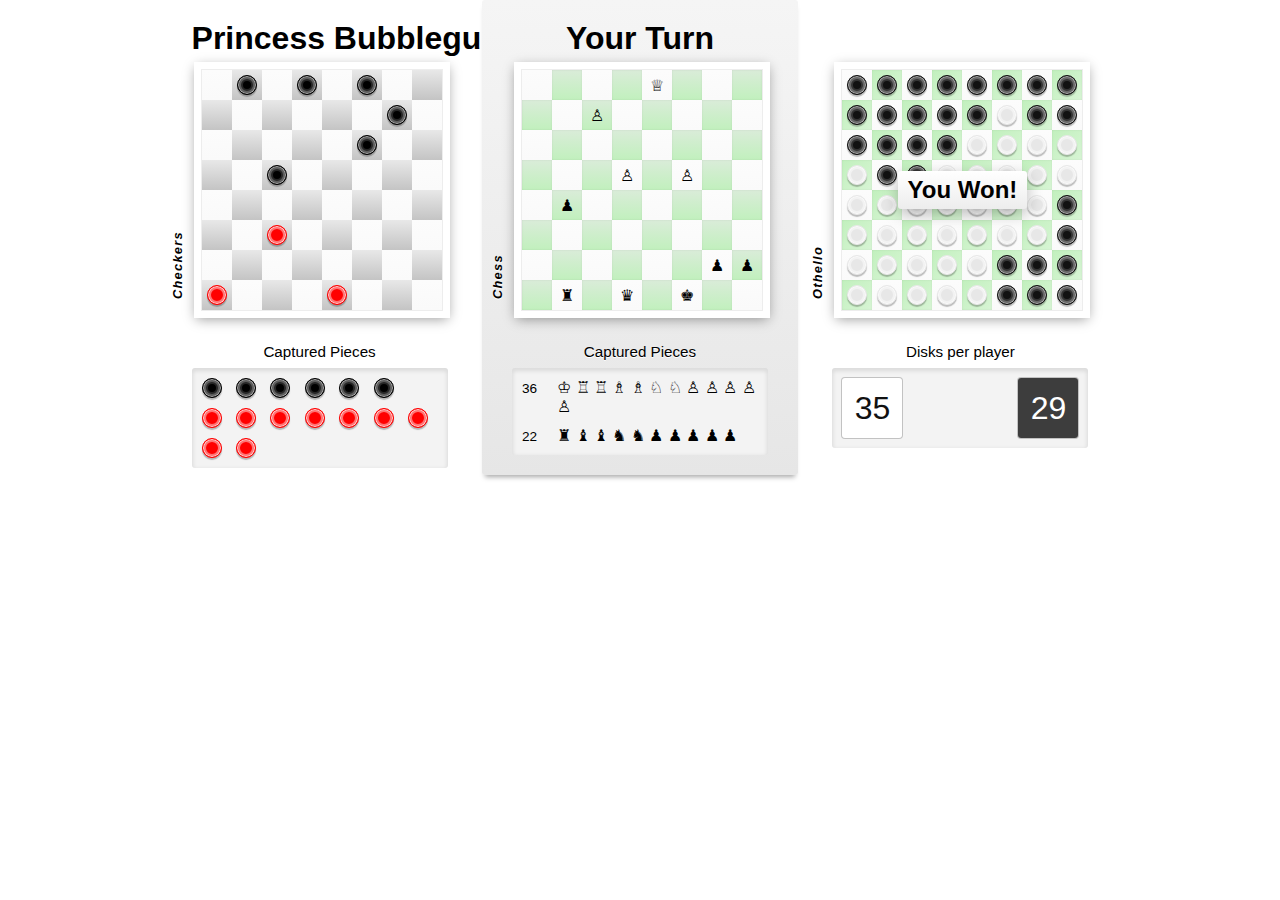
<file: index.html>
<!DOCTYPE html>
<html>
<head lang="en">
    <meta charset="UTF-8">
    <title></title>
    <meta name="viewport" content="width=device-width, initial-scale=1.0, maximum-scale=1.0, user-scalable=no">
    <link rel="stylesheet" href="style.css"/>
</head>
<body>
    <div class="games">
        <section class="game game-checkers">
            <h1 class="game-header">Princess Bubblegum</h1>
            <div class="captured">
                <h2 class="captured-header">Captured Pieces</h2>
                <div class="captured-set">
                    <div class="captured-box">
                        <span class="piece black"></span>
                        <span class="piece black"></span>
                        <span class="piece black"></span>
                        <span class="piece black"></span>
                        <span class="piece black"></span>
                        <span class="piece black"></span>
                    </div>
                    <div class="captured-box">
                        <span class="piece red"></span>
                        <span class="piece red"></span>
                        <span class="piece red"></span>
                        <span class="piece red"></span>
                        <span class="piece red"></span>
                        <span class="piece red"></span>
                        <span class="piece red"></span>
                        <span class="piece red"></span>
                        <span class="piece red"></span>
                    </div>
                </div>
            </div>
            <div class="board-wrapper">
                <h2 class="board-header">Checkers</h2>
                <div class="board">
                    <div class="board-row">
                        <div class="board-cell"></div>
                        <div class="board-cell"><span class="piece black"></span></div>
                        <div class="board-cell"></div>
                        <div class="board-cell"><span class="piece black"></span></div>
                        <div class="board-cell"></div>
                        <div class="board-cell"><span class="piece black"></span></div>
                        <div class="board-cell"></div>
                        <div class="board-cell"></div>
                    </div>
                    <div class="board-row">
                        <div class="board-cell"></div>
                        <div class="board-cell"></div>
                        <div class="board-cell"></div>
                        <div class="board-cell"></div>
                        <div class="board-cell"></div>
                        <div class="board-cell"></div>
                        <div class="board-cell"><span class="piece black"></span></div>
                        <div class="board-cell"></div>
                    </div>
                    <div class="board-row">
                        <div class="board-cell"></div>
                        <div class="board-cell"></div>
                        <div class="board-cell"></div>
                        <div class="board-cell"></div>
                        <div class="board-cell"></div>
                        <div class="board-cell"><span class="piece black"></span></div>
                        <div class="board-cell"></div>
                        <div class="board-cell"></div>
                    </div>
                    <div class="board-row">
                        <div class="board-cell"></div>
                        <div class="board-cell"></div>
                        <div class="board-cell"><span class="piece black"></span></div>
                        <div class="board-cell"></div>
                        <div class="board-cell"></div>
                        <div class="board-cell"></div>
                        <div class="board-cell"></div>
                        <div class="board-cell"></div>
                    </div>
                    <div class="board-row">
                        <div class="board-cell"></div>
                        <div class="board-cell"></div>
                        <div class="board-cell"></div>
                        <div class="board-cell"></div>
                        <div class="board-cell"></div>
                        <div class="board-cell"></div>
                        <div class="board-cell"></div>
                        <div class="board-cell"></div>
                    </div>
                    <div class="board-row">
                        <div class="board-cell"></div>
                        <div class="board-cell"></div>
                        <div class="board-cell"><span class="piece red"></span></div>
                        <div class="board-cell"></div>
                        <div class="board-cell"></div>
                        <div class="board-cell"></div>
                        <div class="board-cell"></div>
                        <div class="board-cell"></div>
                    </div>
                    <div class="board-row">
                        <div class="board-cell"></div>
                        <div class="board-cell"></div>
                        <div class="board-cell"></div>
                        <div class="board-cell"></div>
                        <div class="board-cell"></div>
                        <div class="board-cell"></div>
                        <div class="board-cell"></div>
                        <div class="board-cell"></div>
                    </div>
                    <div class="board-row">
                        <div class="board-cell"><span class="piece red"></span></div>
                        <div class="board-cell"></div>
                        <div class="board-cell"></div>
                        <div class="board-cell"></div>
                        <div class="board-cell"><span class="piece red"></span></div>
                        <div class="board-cell"></div>
                        <div class="board-cell"></div>
                        <div class="board-cell"></div>
                    </div>
                </div>
            </div>
        </section>
        <!-- "game-active" and "game-over" are status classes -->
        <section class="game game-chess game-active">
            <h1 class="game-header">Your Turn</h1>
            <div class="captured">
                <h2 class="captured-header">Captured Pieces</h2>
                <div class="captured-set captured-table">
                    <div class="captured-row">
                        <div class="captured-cell captured-score">36</div>
                        <div class="captured-cell capured-pieces">
                            <span class="piece">&#9812;</span>
                            <span class="piece">&#9814;</span>
                            <span class="piece">&#9814;</span>
                            <span class="piece">&#9815;</span>
                            <span class="piece">&#9815;</span>
                            <span class="piece">&#9816;</span>
                            <span class="piece">&#9816;</span>
                            <span class="piece">&#9817;</span>
                            <span class="piece">&#9817;</span>
                            <span class="piece">&#9817;</span>
                            <span class="piece">&#9817;</span>
                            <span class="piece">&#9817;</span>
                        </div>
                    </div>
                    <div class="captured-row">
                        <div class="captured-cell captured-score">22</div>
                        <div class="captured-cell capured-pieces">
                            <span class="piece">&#9820;</span>
                            <span class="piece">&#9821;</span>
                            <span class="piece">&#9821;</span>
                            <span class="piece">&#9822;</span>
                            <span class="piece">&#9822;</span>
                            <span class="piece">&#9823;</span>
                            <span class="piece">&#9823;</span>
                            <span class="piece">&#9823;</span>
                            <span class="piece">&#9823;</span>
                            <span class="piece">&#9823;</span>
                        </div>
                    </div>
                </div>
            </div>
            <div class="board-wrapper">
                <h2 class="board-header">Chess</h2>
                <div class="board">
                    <div class="board-row">
                        <div class="board-cell"></div>
                        <div class="board-cell"></div>
                        <div class="board-cell"></div>
                        <div class="board-cell"></div>
                        <div class="board-cell"><span class="piece">&#9813;</span></div>
                        <div class="board-cell"></div>
                        <div class="board-cell"></div>
                        <div class="board-cell"></div>
                    </div>
                    <div class="board-row">
                        <div class="board-cell"></div>
                        <div class="board-cell"></div>
                        <div class="board-cell"><span class="piece">&#9817;</span></div>
                        <div class="board-cell"></div>
                        <div class="board-cell"></div>
                        <div class="board-cell"></div>
                        <div class="board-cell"></div>
                        <div class="board-cell"></div>
                    </div>
                    <div class="board-row">
                        <div class="board-cell"></div>
                        <div class="board-cell"></div>
                        <div class="board-cell"></div>
                        <div class="board-cell"></div>
                        <div class="board-cell"></div>
                        <div class="board-cell"></div>
                        <div class="board-cell"></div>
                        <div class="board-cell"></div>
                    </div>
                    <div class="board-row">
                        <div class="board-cell"></div>
                        <div class="board-cell"></div>
                        <div class="board-cell"></div>
                        <div class="board-cell"><span class="piece">&#9817;</span></div>
                        <div class="board-cell"></div>
                        <div class="board-cell"><span class="piece">&#9817;</span></div>
                        <div class="board-cell"></div>
                        <div class="board-cell"></div>
                    </div>
                    <div class="board-row">
                        <div class="board-cell"></div>
                        <div class="board-cell"><span class="piece">&#9823;</span></div>
                        <div class="board-cell"></div>
                        <div class="board-cell"></div>
                        <div class="board-cell"></div>
                        <div class="board-cell"></div>
                        <div class="board-cell"></div>
                        <div class="board-cell"></div>
                    </div>
                    <div class="board-row">
                        <div class="board-cell"></div>
                        <div class="board-cell"></div>
                        <div class="board-cell"></div>
                        <div class="board-cell"></div>
                        <div class="board-cell"></div>
                        <div class="board-cell"></div>
                        <div class="board-cell"></div>
                        <div class="board-cell"></div>
                    </div>
                    <div class="board-row">
                        <div class="board-cell"></div>
                        <div class="board-cell"></div>
                        <div class="board-cell"></div>
                        <div class="board-cell"></div>
                        <div class="board-cell"></div>
                        <div class="board-cell"></div>
                        <div class="board-cell"><span class="piece">&#9823;</span></div>
                        <div class="board-cell"><span class="piece">&#9823;</span></div>
                    </div>
                    <div class="board-row">
                        <div class="board-cell"></div>
                        <div class="board-cell"><span class="piece">&#9820;</span></div>
                        <div class="board-cell"></div>
                        <div class="board-cell"><span class="piece">&#9819;</span></div>
                        <div class="board-cell"></div>
                        <div class="board-cell"><span class="piece">&#9818;</span></div>
                        <div class="board-cell"></div>
                        <div class="board-cell"></div>
                    </div>
                </div>
            </div>

        </section>
        <section class="game game-othello game-over">
            <h1 class="game-header">Princess Bubblegum</h1>
            <div class="captured">
                <h2 class="captured-header">Disks per player</h2>
                <div class="captured-set cf">
                    <div class="captured-box white fl">35</div>
                    <div class="captured-box black fr">29</div>
                </div>
            </div>
            <div class="board-wrapper">
                <h2 class="board-header">Othello</h2>
                <div class="game-status">
                    <span class="game-status-label">You Won!</span>
                </div>
                <div class="board">
                    <div class="board-row">
                        <div class="board-cell"><span class="piece black"></span></div>
                        <div class="board-cell"><span class="piece black"></span></div>
                        <div class="board-cell"><span class="piece black"></span></div>
                        <div class="board-cell"><span class="piece black"></span></div>
                        <div class="board-cell"><span class="piece black"></span></div>
                        <div class="board-cell"><span class="piece black"></span></div>
                        <div class="board-cell"><span class="piece black"></span></div>
                        <div class="board-cell"><span class="piece black"></span></div>
                    </div>
                    <div class="board-row">
                        <div class="board-cell"><span class="piece black"></span></div>
                        <div class="board-cell"><span class="piece black"></span></div>
                        <div class="board-cell"><span class="piece black"></span></div>
                        <div class="board-cell"><span class="piece black"></span></div>
                        <div class="board-cell"><span class="piece black"></span></div>
                        <div class="board-cell"><span class="piece white"></span></div>
                        <div class="board-cell"><span class="piece black"></span></div>
                        <div class="board-cell"><span class="piece black"></span></div>
                    </div>
                    <div class="board-row">
                        <div class="board-cell"><span class="piece black"></span></div>
                        <div class="board-cell"><span class="piece black"></span></div>
                        <div class="board-cell"><span class="piece black"></span></div>
                        <div class="board-cell"><span class="piece black"></span></div>
                        <div class="board-cell"><span class="piece white"></span></div>
                        <div class="board-cell"><span class="piece white"></span></div>
                        <div class="board-cell"><span class="piece white"></span></div>
                        <div class="board-cell"><span class="piece white"></span></div>
                    </div>
                    <div class="board-row">
                        <div class="board-cell"><span class="piece white"></span></div>
                        <div class="board-cell"><span class="piece black"></span></div>
                        <div class="board-cell"><span class="piece black"></span></div>
                        <div class="board-cell"><span class="piece white"></span></div>
                        <div class="board-cell"><span class="piece white"></span></div>
                        <div class="board-cell"><span class="piece white"></span></div>
                        <div class="board-cell"><span class="piece white"></span></div>
                        <div class="board-cell"><span class="piece white"></span></div>
                    </div>
                    <div class="board-row">
                        <div class="board-cell"><span class="piece white"></span></div>
                        <div class="board-cell"><span class="piece white"></span></div>
                        <div class="board-cell"><span class="piece white"></span></div>
                        <div class="board-cell"><span class="piece white"></span></div>
                        <div class="board-cell"><span class="piece white"></span></div>
                        <div class="board-cell"><span class="piece white"></span></div>
                        <div class="board-cell"><span class="piece white"></span></div>
                        <div class="board-cell"><span class="piece black"></span></div>
                    </div>
                    <div class="board-row">
                        <div class="board-cell"><span class="piece white"></span></div>
                        <div class="board-cell"><span class="piece white"></span></div>
                        <div class="board-cell"><span class="piece white"></span></div>
                        <div class="board-cell"><span class="piece white"></span></div>
                        <div class="board-cell"><span class="piece white"></span></div>
                        <div class="board-cell"><span class="piece white"></span></div>
                        <div class="board-cell"><span class="piece white"></span></div>
                        <div class="board-cell"><span class="piece black"></span></div>
                    </div>
                    <div class="board-row">
                        <div class="board-cell"><span class="piece white"></span></div>
                        <div class="board-cell"><span class="piece white"></span></div>
                        <div class="board-cell"><span class="piece white"></span></div>
                        <div class="board-cell"><span class="piece white"></span></div>
                        <div class="board-cell"><span class="piece white"></span></div>
                        <div class="board-cell"><span class="piece black"></span></div>
                        <div class="board-cell"><span class="piece black"></span></div>
                        <div class="board-cell"><span class="piece black"></span></div>
                    </div>
                    <div class="board-row">
                        <div class="board-cell"><span class="piece white"></span></div>
                        <div class="board-cell"><span class="piece white"></span></div>
                        <div class="board-cell"><span class="piece white"></span></div>
                        <div class="board-cell"><span class="piece white"></span></div>
                        <div class="board-cell"><span class="piece white"></span></div>
                        <div class="board-cell"><span class="piece black"></span></div>
                        <div class="board-cell"><span class="piece black"></span></div>
                        <div class="board-cell"><span class="piece black"></span></div>
                    </div>
                </div>
            </div>

        </section>
    </div>
</body>
</html>
</file>
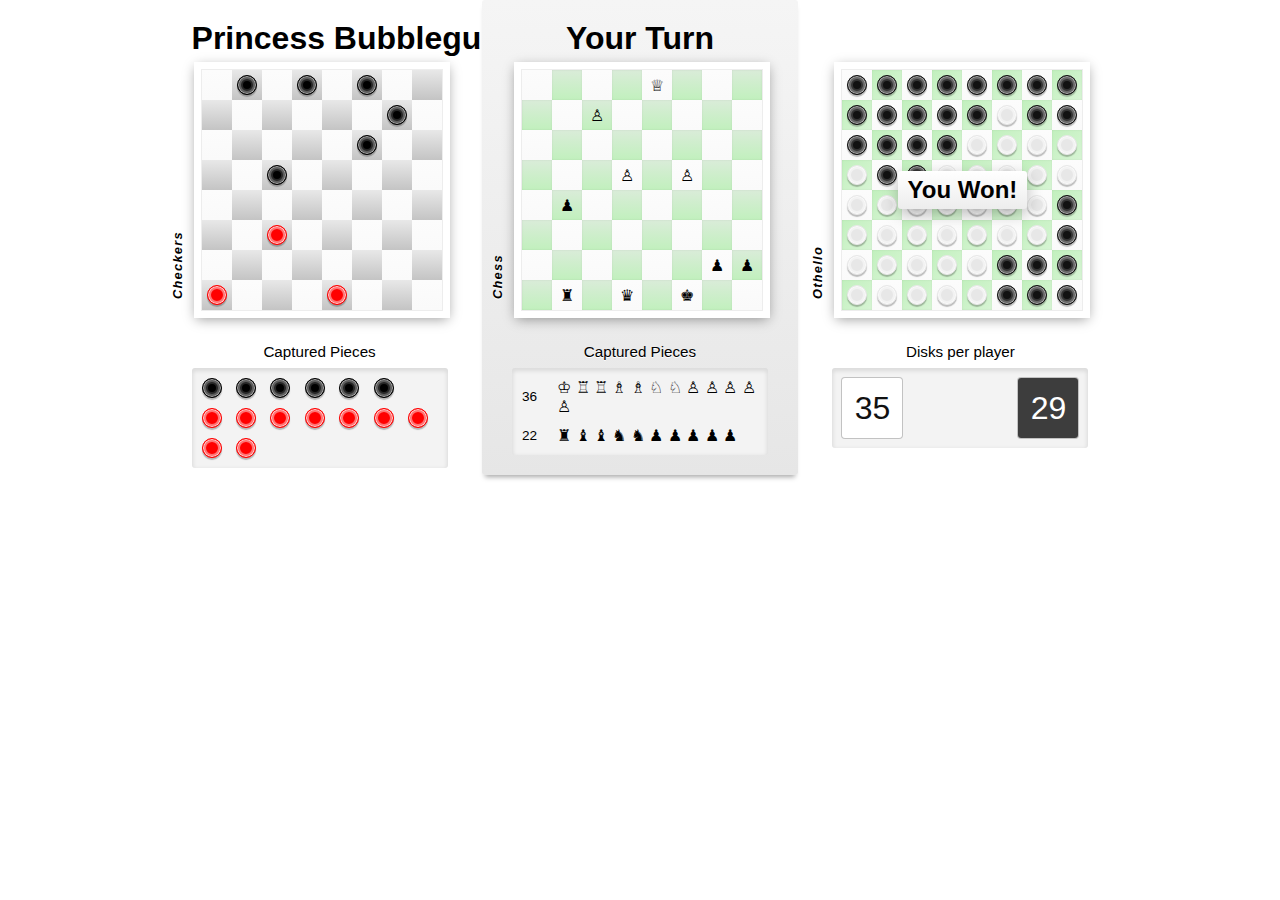
<file: chess-boards/index.html>
<!DOCTYPE html>
<html>
<head lang="en">
    <meta charset="UTF-8">
    <title>Chess Boards</title>
    <meta name="viewport" content="width=device-width, initial-scale=1.0, maximum-scale=1.0, user-scalable=no">
    <link rel="stylesheet" href="style.css"/>
</head>
<body>
    <div class="games">
        <!-- checkers -->
        <section class="game game-checkers">
            <h1 class="game-header">Princess Bubblegum</h1>
            <!-- captured box -->
            <div class="captured">
                <h2 class="captured-header">Captured Pieces</h2>
                <div class="captured-set">
                    <div class="captured-box">
                        <span class="piece black"></span>
                        <span class="piece black"></span>
                        <span class="piece black"></span>
                        <span class="piece black"></span>
                        <span class="piece black"></span>
                        <span class="piece black"></span>
                    </div>
                    <div class="captured-box">
                        <span class="piece red"></span>
                        <span class="piece red"></span>
                        <span class="piece red"></span>
                        <span class="piece red"></span>
                        <span class="piece red"></span>
                        <span class="piece red"></span>
                        <span class="piece red"></span>
                        <span class="piece red"></span>
                        <span class="piece red"></span>
                    </div>
                </div>
            </div>
            <!-- board -->
            <div class="board-wrapper">
                <h2 class="board-header">Checkers</h2>
                <div class="board">
                    <div class="board-row">
                        <div class="board-cell"></div>
                        <div class="board-cell"><span class="piece black"></span></div>
                        <div class="board-cell"></div>
                        <div class="board-cell"><span class="piece black"></span></div>
                        <div class="board-cell"></div>
                        <div class="board-cell"><span class="piece black"></span></div>
                        <div class="board-cell"></div>
                        <div class="board-cell"></div>
                    </div>
                    <div class="board-row">
                        <div class="board-cell"></div>
                        <div class="board-cell"></div>
                        <div class="board-cell"></div>
                        <div class="board-cell"></div>
                        <div class="board-cell"></div>
                        <div class="board-cell"></div>
                        <div class="board-cell"><span class="piece black"></span></div>
                        <div class="board-cell"></div>
                    </div>
                    <div class="board-row">
                        <div class="board-cell"></div>
                        <div class="board-cell"></div>
                        <div class="board-cell"></div>
                        <div class="board-cell"></div>
                        <div class="board-cell"></div>
                        <div class="board-cell"><span class="piece black"></span></div>
                        <div class="board-cell"></div>
                        <div class="board-cell"></div>
                    </div>
                    <div class="board-row">
                        <div class="board-cell"></div>
                        <div class="board-cell"></div>
                        <div class="board-cell"><span class="piece black"></span></div>
                        <div class="board-cell"></div>
                        <div class="board-cell"></div>
                        <div class="board-cell"></div>
                        <div class="board-cell"></div>
                        <div class="board-cell"></div>
                    </div>
                    <div class="board-row">
                        <div class="board-cell"></div>
                        <div class="board-cell"></div>
                        <div class="board-cell"></div>
                        <div class="board-cell"></div>
                        <div class="board-cell"></div>
                        <div class="board-cell"></div>
                        <div class="board-cell"></div>
                        <div class="board-cell"></div>
                    </div>
                    <div class="board-row">
                        <div class="board-cell"></div>
                        <div class="board-cell"></div>
                        <div class="board-cell"><span class="piece red"></span></div>
                        <div class="board-cell"></div>
                        <div class="board-cell"></div>
                        <div class="board-cell"></div>
                        <div class="board-cell"></div>
                        <div class="board-cell"></div>
                    </div>
                    <div class="board-row">
                        <div class="board-cell"></div>
                        <div class="board-cell"></div>
                        <div class="board-cell"></div>
                        <div class="board-cell"></div>
                        <div class="board-cell"></div>
                        <div class="board-cell"></div>
                        <div class="board-cell"></div>
                        <div class="board-cell"></div>
                    </div>
                    <div class="board-row">
                        <div class="board-cell"><span class="piece red"></span></div>
                        <div class="board-cell"></div>
                        <div class="board-cell"></div>
                        <div class="board-cell"></div>
                        <div class="board-cell"><span class="piece red"></span></div>
                        <div class="board-cell"></div>
                        <div class="board-cell"></div>
                        <div class="board-cell"></div>
                    </div>
                </div>
            </div>
        </section>
        <!-- chess -->
        <section class="game game-chess game-active">
            <h1 class="game-header">Your Turn</h1>
            <div class="captured">
                <h2 class="captured-header">Captured Pieces</h2>
                <div class="captured-set captured-table">
                    <div class="captured-row">
                        <div class="captured-cell captured-score">36</div>
                        <div class="captured-cell capured-pieces">
                            <span class="piece">&#9812;</span>
                            <span class="piece">&#9814;</span>
                            <span class="piece">&#9814;</span>
                            <span class="piece">&#9815;</span>
                            <span class="piece">&#9815;</span>
                            <span class="piece">&#9816;</span>
                            <span class="piece">&#9816;</span>
                            <span class="piece">&#9817;</span>
                            <span class="piece">&#9817;</span>
                            <span class="piece">&#9817;</span>
                            <span class="piece">&#9817;</span>
                            <span class="piece">&#9817;</span>
                        </div>
                    </div>
                    <div class="captured-row">
                        <div class="captured-cell captured-score">22</div>
                        <div class="captured-cell capured-pieces">
                            <span class="piece">&#9820;</span>
                            <span class="piece">&#9821;</span>
                            <span class="piece">&#9821;</span>
                            <span class="piece">&#9822;</span>
                            <span class="piece">&#9822;</span>
                            <span class="piece">&#9823;</span>
                            <span class="piece">&#9823;</span>
                            <span class="piece">&#9823;</span>
                            <span class="piece">&#9823;</span>
                            <span class="piece">&#9823;</span>
                        </div>
                    </div>
                </div>
            </div>
            <div class="board-wrapper">
                <h2 class="board-header">Chess</h2>
                <div class="board">
                    <div class="board-row">
                        <div class="board-cell"></div>
                        <div class="board-cell"></div>
                        <div class="board-cell"></div>
                        <div class="board-cell"></div>
                        <div class="board-cell"><span class="piece">&#9813;</span></div>
                        <div class="board-cell"></div>
                        <div class="board-cell"></div>
                        <div class="board-cell"></div>
                    </div>
                    <div class="board-row">
                        <div class="board-cell"></div>
                        <div class="board-cell"></div>
                        <div class="board-cell"><span class="piece">&#9817;</span></div>
                        <div class="board-cell"></div>
                        <div class="board-cell"></div>
                        <div class="board-cell"></div>
                        <div class="board-cell"></div>
                        <div class="board-cell"></div>
                    </div>
                    <div class="board-row">
                        <div class="board-cell"></div>
                        <div class="board-cell"></div>
                        <div class="board-cell"></div>
                        <div class="board-cell"></div>
                        <div class="board-cell"></div>
                        <div class="board-cell"></div>
                        <div class="board-cell"></div>
                        <div class="board-cell"></div>
                    </div>
                    <div class="board-row">
                        <div class="board-cell"></div>
                        <div class="board-cell"></div>
                        <div class="board-cell"></div>
                        <div class="board-cell"><span class="piece">&#9817;</span></div>
                        <div class="board-cell"></div>
                        <div class="board-cell"><span class="piece">&#9817;</span></div>
                        <div class="board-cell"></div>
                        <div class="board-cell"></div>
                    </div>
                    <div class="board-row">
                        <div class="board-cell"></div>
                        <div class="board-cell"><span class="piece">&#9823;</span></div>
                        <div class="board-cell"></div>
                        <div class="board-cell"></div>
                        <div class="board-cell"></div>
                        <div class="board-cell"></div>
                        <div class="board-cell"></div>
                        <div class="board-cell"></div>
                    </div>
                    <div class="board-row">
                        <div class="board-cell"></div>
                        <div class="board-cell"></div>
                        <div class="board-cell"></div>
                        <div class="board-cell"></div>
                        <div class="board-cell"></div>
                        <div class="board-cell"></div>
                        <div class="board-cell"></div>
                        <div class="board-cell"></div>
                    </div>
                    <div class="board-row">
                        <div class="board-cell"></div>
                        <div class="board-cell"></div>
                        <div class="board-cell"></div>
                        <div class="board-cell"></div>
                        <div class="board-cell"></div>
                        <div class="board-cell"></div>
                        <div class="board-cell"><span class="piece">&#9823;</span></div>
                        <div class="board-cell"><span class="piece">&#9823;</span></div>
                    </div>
                    <div class="board-row">
                        <div class="board-cell"></div>
                        <div class="board-cell"><span class="piece">&#9820;</span></div>
                        <div class="board-cell"></div>
                        <div class="board-cell"><span class="piece">&#9819;</span></div>
                        <div class="board-cell"></div>
                        <div class="board-cell"><span class="piece">&#9818;</span></div>
                        <div class="board-cell"></div>
                        <div class="board-cell"></div>
                    </div>
                </div>
            </div>

        </section>
        <!-- othello -->
        <section class="game game-othello game-over">
            <h1 class="game-header">Princess Bubblegum</h1>
            <div class="captured">
                <h2 class="captured-header">Disks per player</h2>
                <div class="captured-set cf">
                    <div class="captured-box white fl">35</div>
                    <div class="captured-box black fr">29</div>
                </div>
            </div>
            <div class="board-wrapper">
                <h2 class="board-header">Othello</h2>
                <div class="game-status">
                    <span class="game-status-label">You Won!</span>
                </div>
                <div class="board">
                    <div class="board-row">
                        <div class="board-cell"><span class="piece black"></span></div>
                        <div class="board-cell"><span class="piece black"></span></div>
                        <div class="board-cell"><span class="piece black"></span></div>
                        <div class="board-cell"><span class="piece black"></span></div>
                        <div class="board-cell"><span class="piece black"></span></div>
                        <div class="board-cell"><span class="piece black"></span></div>
                        <div class="board-cell"><span class="piece black"></span></div>
                        <div class="board-cell"><span class="piece black"></span></div>
                    </div>
                    <div class="board-row">
                        <div class="board-cell"><span class="piece black"></span></div>
                        <div class="board-cell"><span class="piece black"></span></div>
                        <div class="board-cell"><span class="piece black"></span></div>
                        <div class="board-cell"><span class="piece black"></span></div>
                        <div class="board-cell"><span class="piece black"></span></div>
                        <div class="board-cell"><span class="piece white"></span></div>
                        <div class="board-cell"><span class="piece black"></span></div>
                        <div class="board-cell"><span class="piece black"></span></div>
                    </div>
                    <div class="board-row">
                        <div class="board-cell"><span class="piece black"></span></div>
                        <div class="board-cell"><span class="piece black"></span></div>
                        <div class="board-cell"><span class="piece black"></span></div>
                        <div class="board-cell"><span class="piece black"></span></div>
                        <div class="board-cell"><span class="piece white"></span></div>
                        <div class="board-cell"><span class="piece white"></span></div>
                        <div class="board-cell"><span class="piece white"></span></div>
                        <div class="board-cell"><span class="piece white"></span></div>
                    </div>
                    <div class="board-row">
                        <div class="board-cell"><span class="piece white"></span></div>
                        <div class="board-cell"><span class="piece black"></span></div>
                        <div class="board-cell"><span class="piece black"></span></div>
                        <div class="board-cell"><span class="piece white"></span></div>
                        <div class="board-cell"><span class="piece white"></span></div>
                        <div class="board-cell"><span class="piece white"></span></div>
                        <div class="board-cell"><span class="piece white"></span></div>
                        <div class="board-cell"><span class="piece white"></span></div>
                    </div>
                    <div class="board-row">
                        <div class="board-cell"><span class="piece white"></span></div>
                        <div class="board-cell"><span class="piece white"></span></div>
                        <div class="board-cell"><span class="piece white"></span></div>
                        <div class="board-cell"><span class="piece white"></span></div>
                        <div class="board-cell"><span class="piece white"></span></div>
                        <div class="board-cell"><span class="piece white"></span></div>
                        <div class="board-cell"><span class="piece white"></span></div>
                        <div class="board-cell"><span class="piece black"></span></div>
                    </div>
                    <div class="board-row">
                        <div class="board-cell"><span class="piece white"></span></div>
                        <div class="board-cell"><span class="piece white"></span></div>
                        <div class="board-cell"><span class="piece white"></span></div>
                        <div class="board-cell"><span class="piece white"></span></div>
                        <div class="board-cell"><span class="piece white"></span></div>
                        <div class="board-cell"><span class="piece white"></span></div>
                        <div class="board-cell"><span class="piece white"></span></div>
                        <div class="board-cell"><span class="piece black"></span></div>
                    </div>
                    <div class="board-row">
                        <div class="board-cell"><span class="piece white"></span></div>
                        <div class="board-cell"><span class="piece white"></span></div>
                        <div class="board-cell"><span class="piece white"></span></div>
                        <div class="board-cell"><span class="piece white"></span></div>
                        <div class="board-cell"><span class="piece white"></span></div>
                        <div class="board-cell"><span class="piece black"></span></div>
                        <div class="board-cell"><span class="piece black"></span></div>
                        <div class="board-cell"><span class="piece black"></span></div>
                    </div>
                    <div class="board-row">
                        <div class="board-cell"><span class="piece white"></span></div>
                        <div class="board-cell"><span class="piece white"></span></div>
                        <div class="board-cell"><span class="piece white"></span></div>
                        <div class="board-cell"><span class="piece white"></span></div>
                        <div class="board-cell"><span class="piece white"></span></div>
                        <div class="board-cell"><span class="piece black"></span></div>
                        <div class="board-cell"><span class="piece black"></span></div>
                        <div class="board-cell"><span class="piece black"></span></div>
                    </div>
                </div>
            </div>

        </section>
    </div>
</body>
</html>
</file>
<file: style.css>
body {
  padding: 0;
  margin: 0;
  font: 100% Helvetica, Arial;
}
table {
  border: 0;
  border-collapse: collapse;
}
.games {
  text-align: center;
}
.game {
  position: relative;
  display: inline-block;
  vertical-align: top;
  padding: 20px 30px 20px 30px;
  width: 256px;
  transition: all 0.5s ease-in-out;
}
/* this class is used for highlighting board with waiting for your move */
.game-active {
  background-color: rgba(0,0,0,0.1);
  box-shadow: rgba(0,0,0,0.35) 0 5px 5px -3px;
  background-image: -webkit-gradient(
    linear,
    left bottom,
    left top,
    color-stop(0, #E6E6E6),
    color-stop(1, #F5F5F5)
  );
  background-image: -o-linear-gradient(top, #E6E6E6 0%, #F5F5F5 100%);
  background-image: -moz-linear-gradient(top, #E6E6E6 0%, #F5F5F5 100%);
  background-image: -webkit-linear-gradient(top, #E6E6E6 0%, #F5F5F5 100%);
  background-image: -ms-linear-gradient(top, #E6E6E6 0%, #F5F5F5 100%);
  background-image: linear-gradient(to top, #E6E6E6 0%, #F5F5F5 100%);
  border-radius: 3px;
  -moz-border-radius: 3px;
  -webkit-border-radius: 3px;
}
.game-header {
  white-space: nowrap;
  margin: 0 0 0.75em 0;
}
.game-over .game-header {
  visibility: hidden;
}
.game-status {
  position: absolute;
  width: 100%;
  height: 100%;
}
.game-status-label {
  display: inline-block;
  position: relative;
  top: 50%;
  transform: translateY(-50%);
  font-size: 1.5em;
  font-weight: bold;
  padding: 5px 10px;
  background-color: #fff;
  background-image: -webkit-gradient(
    linear,
    left top,
    left bottom,
    color-stop(0, #FFFFFF),
    color-stop(1, #EDEDED)
  );
  background-image: -o-linear-gradient(bottom, #FFFFFF 0%, #EDEDED 100%);
  background-image: -moz-linear-gradient(bottom, #FFFFFF 0%, #EDEDED 100%);
  background-image: -webkit-linear-gradient(bottom, #FFFFFF 0%, #EDEDED 100%);
  background-image: -ms-linear-gradient(bottom, #FFFFFF 0%, #EDEDED 100%);
  background-image: linear-gradient(to bottom, #FFFFFF 0%, #EDEDED 100%);
  box-shadow: rgba(0,0,0,0.25) 0 5px 15px 0;
  border-radius: 3px;
}
.board-wrapper {
  position: absolute;
  top: 70px;
  left: 40px;
  box-sizing: border-box;
  -moz-box-sizing: border-box;
}
.board-header {
  font-style: italic;
  font-size: 0.8em;
  line-height: 1;
  letter-spacing: 0.1em;
  transform: rotate(-90deg);
  position: absolute;
  width: 0;
  height: 0;
  bottom: 0;
  left: -30px;
  text-shadow: #fff -1px 0 0;
}
.board {
  display: table;
  width: 240px;
  margin: 0 auto;
  box-shadow: #ededed 0 0 0 1px, #fff 0 0 0 8px, rgba(0,0,0,0.4) 0 3px 12px 6px;
}
.board-row {
  display: table-row;
}
.board-cell {
  display: table-cell;
  width: 30px;
  height: 30px;
  text-align: center;
  vertical-align: middle;
  background-color: #fff;
  background-image: -webkit-gradient(
    linear,
    left top,
    left bottom,
    color-stop(0, #FCFCFC),
    color-stop(1, #FAFAFA)
  );
  background-image: -o-linear-gradient(bottom, #FCFCFC 0%, #FAFAFA 100%);
  background-image: -moz-linear-gradient(bottom, #FCFCFC 0%, #FAFAFA 100%);
  background-image: -webkit-linear-gradient(bottom, #FCFCFC 0%, #FAFAFA 100%);
  background-image: -ms-linear-gradient(bottom, #FCFCFC 0%, #FAFAFA 100%);
  background-image: linear-gradient(to bottom, #FCFCFC 0%, #FAFAFA 100%);
}
.board-row:nth-child(odd) .board-cell:nth-child(even),
.board-row:nth-child(even) .board-cell:nth-child(odd) {
  background: #ededed;
}
.captured {
  width: 256px;
  margin-top: 286px;
}
.captured-set {
  padding: 0 10px 10px 10px;
  box-shadow: rgba(0,0,0,0.1) 0 2px 4px 1px inset;
  background-color: #f3f3f3;
  border-radius: 3px;
  -moz-border-radius: 3px;
  -webkit-border-radius: 3px;
  box-sizing: border-box;
  -moz-box-sizing: border-box;
}
.captured-table {
  display: table;
  padding-top: 0;
}
.captured-row {
  display: table-row;
}
.captured-cell {
  display: table-cell;
  text-align: left;
  padding-top: 10px;
}
.captured-header {
  font-weight: normal;
  font-size: 0.95em;
  margin: 2em 0 0.5em 0;
  text-shadow: #fff 0 1px 0;
}
.captured-score {
  font-size: 0.85em;
  padding-right: 20px;
}
.captured-box {
  margin-left: -10px;
  text-align: left;
}
.captured-box .piece {
  margin: 10px 0 0 10px;
}
.game-checkers .board-row:nth-child(odd) .board-cell:nth-child(even),
.game-checkers .board-row:nth-child(even) .board-cell:nth-child(odd) {
  background-image: -webkit-gradient(
    linear,
    left bottom,
    left top,
    color-stop(0, #C4C4C4),
    color-stop(1, #E8E8E8)
  );
  background-image: -o-linear-gradient(top, #C4C4C4 0%, #E8E8E8 100%);
  background-image: -moz-linear-gradient(top, #C4C4C4 0%, #E8E8E8 100%);
  background-image: -webkit-linear-gradient(top, #C4C4C4 0%, #E8E8E8 100%);
  background-image: -ms-linear-gradient(top, #C4C4C4 0%, #E8E8E8 100%);
  background-image: linear-gradient(to top, #C4C4C4 0%, #E8E8E8 100%);
}

.game-chess .board-row:nth-child(odd) .board-cell:nth-child(even),
.game-chess .board-row:nth-child(even) .board-cell:nth-child(odd) {
  background: #DAECD9;
  background-image: -webkit-gradient(
    linear,
    left bottom,
    left top,
    color-stop(0, #C1F0BD),
    color-stop(1, #DAECD9)
  );
  background-image: -o-linear-gradient(top, #C1F0BD 0%, #DAECD9 100%);
  background-image: -moz-linear-gradient(top, #C1F0BD 0%, #DAECD9 100%);
  background-image: -webkit-linear-gradient(top, #C1F0BD 0%, #DAECD9 100%);
  background-image: -ms-linear-gradient(top, #C1F0BD 0%, #DAECD9 100%);
  background-image: linear-gradient(to top, #C1F0BD 0%, #DAECD9 100%);
  box-shadow: rgba(0,0,0,0.1) 0 0 2px 0px inset;
}

.game-othello .board-row:nth-child(odd) .board-cell:nth-child(even),
.game-othello .board-row:nth-child(even) .board-cell:nth-child(odd) {
  background: #DAECD9;
  background-image: -webkit-gradient(
    linear,
    left top,
    right bottom,
    color-stop(0, #C1F0BD),
    color-stop(1, #D8F5D5)
  );
  background-image: -o-linear-gradient(right bottom, #C1F0BD 0%, #D8F5D5 100%);
  background-image: -moz-linear-gradient(right bottom, #C1F0BD 0%, #D8F5D5 100%);
  background-image: -webkit-linear-gradient(right bottom, #C1F0BD 0%, #D8F5D5 100%);
  background-image: -ms-linear-gradient(right bottom, #C1F0BD 0%, #D8F5D5 100%);
  background-image: linear-gradient(to right bottom, #C1F0BD 0%, #D8F5D5 100%);
  box-shadow: rgba(0,0,0,0.1) 0 0 2px 0px inset;
}

.game-checkers .piece,
.game-othello .piece {
  display: inline-block;
  vertical-align: top;
  width: 18px;
  height: 18px;
  border: 1px solid;
  border-radius: 50%;
  -moz-border-radius: 50%;
  -webkit-border-radius: 50%;
}
.game-checkers .piece.black {
  color: #000;
  background-color: #000;
  box-shadow: rgba(255,255,255,0.5) 0 0 0 1px inset,
              rgba(255,255,255,0.25) 0 0 0 3px inset,
              rgba(255,255,255,0.15) 0 0 0 5px inset,
              rgba(0,0,0,0.25) 0 2px 1px 0;
}
.game-checkers .piece.red {
  color: red;
  background-color: red;
  box-shadow: rgba(255,255,255,0.7) 0 0 0 1px inset,
              rgba(255,255,255,0.45) 0 0 0 3px inset,
              rgba(0,0,0,0.25) 0 2px 1px 0;
}
.game-othello .piece {
  transition: all 0.25s ease-in;
}
.game-othello .piece.black {
  color: #111;
  background-color: #111;
  box-shadow: rgba(255,255,255,0.5) 0 0 0 1px inset,
  rgba(255,255,255,0.25) 0 0 0 3px inset,
  rgba(255,255,255,0.15) 0 0 0 5px inset,
  rgba(0,0,0,0.25) 0 2px 1px 0;
}
.game-othello .piece.white {
  color: #e9e9e9;
  background-color: #e7e7e7;
  box-shadow: rgba(255,255,255,0.7) 0 0 0 1px inset,
  rgba(255,255,255,0.45) 0 0 0 3px inset,
  rgba(0,0,0,0.25) 0 2px 1px 0;
}

.game-othello .captured-box {
  width: 60px;
  height: 60px;
  line-height: 60px;
  text-align: center;
  font-size: 2em;
  margin: 10px 0 0 0;
  box-shadow: rgba(0,0,0,0.2) 0 0 0 1px;
  border-radius: 3px;
  -moz-border-radius: 3px;
  -webkit-border-radius: 3px;
}
.game-othello .captured-box.white {
  background: #fff;
  color: #111;
}
.game-othello .captured-box.black {
  background: rgba(0,0,0,0.75);
  color: #fff;
}

.fl {float: left;}
.fr {float: right;}

.cf:before,
.cf:after {
  content: " ";
  display: table;
}

.cf:after {
  clear: both;
}


@media all and (max-width: 768px) {
  .games {
    width: 320px;
    margin: 0 auto;
  }
  .game {
    box-shadow: rgba(0,0,0,0.1) 0 0 0 1px;
    border-radius: 3px;
    margin: 0.5em 0 2em 0;
  }
  .game-header {
    margin-bottom: 0.5em;
  }
  .captured {
    margin-top: 0;
    margin-bottom: 1.5em;
  }
  .captured-header {
    margin-top: 1em;
  }
  .board-wrapper {
    position: relative;
    top: auto;
    left: auto;
    margin-bottom: 25px;
  }
  .board-header {
    left: 0;
    bottom: -30px;
    transform: rotate(0deg);
    text-shadow: #fff 0 1px 0;
  }
}
@media all and (max-width: 350px) {
  .game {
    padding: 10px 15px 15px 15px;
  }
}
</file>
<file: chess-boards/style.css>
body {
  padding: 0;
  margin: 0;
  font: 100% Helvetica, Arial;
}
table {
  border: 0;
  border-collapse: collapse;
}
.games {
  text-align: center;
}
.game {
  position: relative;
  display: inline-block;
  vertical-align: top;
  padding: 20px 30px 20px 30px;
  width: 256px;
  transition: all 0.5s ease-in-out;
}
/* this class is used for highlighting board with waiting for your move */
.game-active {
  background-color: rgba(0,0,0,0.1);
  box-shadow: rgba(0,0,0,0.35) 0 5px 5px -3px;
  background-image: -webkit-gradient(
    linear,
    left bottom,
    left top,
    color-stop(0, #E6E6E6),
    color-stop(1, #F5F5F5)
  );
  background-image: -o-linear-gradient(top, #E6E6E6 0%, #F5F5F5 100%);
  background-image: -moz-linear-gradient(top, #E6E6E6 0%, #F5F5F5 100%);
  background-image: -webkit-linear-gradient(top, #E6E6E6 0%, #F5F5F5 100%);
  background-image: -ms-linear-gradient(top, #E6E6E6 0%, #F5F5F5 100%);
  background-image: linear-gradient(to top, #E6E6E6 0%, #F5F5F5 100%);
  border-radius: 3px;
  -moz-border-radius: 3px;
  -webkit-border-radius: 3px;
}
.game-header {
  white-space: nowrap;
  margin: 0 0 0.75em 0;
}
/* game over case */
.game-over .game-header {
  visibility: hidden;
}
/* game status box over board */
.game-status {
  position: absolute;
  width: 100%;
  height: 100%;
}
.game-status-label {
  display: inline-block;
  position: relative;
  top: 50%;
  transform: translateY(-50%);
  font-size: 1.5em;
  font-weight: bold;
  padding: 5px 10px;
  background-color: #fff;
  background-image: -webkit-gradient(
    linear,
    left top,
    left bottom,
    color-stop(0, #FFFFFF),
    color-stop(1, #EDEDED)
  );
  background-image: -o-linear-gradient(bottom, #FFFFFF 0%, #EDEDED 100%);
  background-image: -moz-linear-gradient(bottom, #FFFFFF 0%, #EDEDED 100%);
  background-image: -webkit-linear-gradient(bottom, #FFFFFF 0%, #EDEDED 100%);
  background-image: -ms-linear-gradient(bottom, #FFFFFF 0%, #EDEDED 100%);
  background-image: linear-gradient(to bottom, #FFFFFF 0%, #EDEDED 100%);
  box-shadow: rgba(0,0,0,0.25) 0 5px 15px 0;
  border-radius: 3px;
}
/* board styles */
.board-wrapper {
  position: absolute;
  top: 70px;
  left: 40px;
  box-sizing: border-box;
  -moz-box-sizing: border-box;
}
.board-header {
  font-style: italic;
  font-size: 0.8em;
  line-height: 1;
  letter-spacing: 0.1em;
  transform: rotate(-90deg);
  position: absolute;
  width: 0;
  height: 0;
  bottom: 0;
  left: -30px;
  text-shadow: #fff -1px 0 0;
}
.board {
  display: table;
  width: 240px;
  margin: 0 auto;
  box-shadow: #ededed 0 0 0 1px, #fff 0 0 0 8px, rgba(0,0,0,0.4) 0 3px 12px 6px;
}
.board-row {
  display: table-row;
}
.board-cell {
  display: table-cell;
  width: 30px;
  height: 30px;
  text-align: center;
  vertical-align: middle;
  background-color: #fff;
  background-image: -webkit-gradient(
    linear,
    left top,
    left bottom,
    color-stop(0, #FCFCFC),
    color-stop(1, #FAFAFA)
  );
  background-image: -o-linear-gradient(bottom, #FCFCFC 0%, #FAFAFA 100%);
  background-image: -moz-linear-gradient(bottom, #FCFCFC 0%, #FAFAFA 100%);
  background-image: -webkit-linear-gradient(bottom, #FCFCFC 0%, #FAFAFA 100%);
  background-image: -ms-linear-gradient(bottom, #FCFCFC 0%, #FAFAFA 100%);
  background-image: linear-gradient(to bottom, #FCFCFC 0%, #FAFAFA 100%);
}
/* coloring cells of a board */
.board-row:nth-child(odd) .board-cell:nth-child(even),
.board-row:nth-child(even) .board-cell:nth-child(odd) {
  background: #ededed;
}
/* captured box styles */
.captured {
  width: 256px;
  margin-top: 286px;
}
/* captured box elements container */
.captured-set {
  padding: 0 10px 10px 10px;
  box-shadow: rgba(0,0,0,0.1) 0 2px 4px 1px inset;
  background-color: #f3f3f3;
  border-radius: 3px;
  -moz-border-radius: 3px;
  -webkit-border-radius: 3px;
  box-sizing: border-box;
  -moz-box-sizing: border-box;
}
.captured-header {
  font-weight: normal;
  font-size: 0.95em;
  margin: 2em 0 0.5em 0;
  text-shadow: #fff 0 1px 0;
}
/* captured box table for chess pieces and scores */
.captured-table {
  display: table;
  padding-top: 0;
}
.captured-row {
  display: table-row;
}
.captured-cell {
  display: table-cell;
  text-align: left;
  padding-top: 10px;
}
.captured-score {
  font-size: 0.85em;
  padding-right: 20px;
  vertical-align: middle;
}
/* captured boxes are used where no need to have scores */
.captured-box {
  margin-left: -10px;
  text-align: left;
}
.captured-box .piece {
  margin: 10px 0 0 10px;
}
/* games features */
/* boards colors for different games */
.game-checkers .board-row:nth-child(odd) .board-cell:nth-child(even),
.game-checkers .board-row:nth-child(even) .board-cell:nth-child(odd) {
  background-image: -webkit-gradient(
    linear,
    left bottom,
    left top,
    color-stop(0, #C4C4C4),
    color-stop(1, #E8E8E8)
  );
  background-image: -o-linear-gradient(top, #C4C4C4 0%, #E8E8E8 100%);
  background-image: -moz-linear-gradient(top, #C4C4C4 0%, #E8E8E8 100%);
  background-image: -webkit-linear-gradient(top, #C4C4C4 0%, #E8E8E8 100%);
  background-image: -ms-linear-gradient(top, #C4C4C4 0%, #E8E8E8 100%);
  background-image: linear-gradient(to top, #C4C4C4 0%, #E8E8E8 100%);
}
.game-chess .board-row:nth-child(odd) .board-cell:nth-child(even),
.game-chess .board-row:nth-child(even) .board-cell:nth-child(odd) {
  background: #DAECD9;
  background-image: -webkit-gradient(
    linear,
    left bottom,
    left top,
    color-stop(0, #C1F0BD),
    color-stop(1, #DAECD9)
  );
  background-image: -o-linear-gradient(top, #C1F0BD 0%, #DAECD9 100%);
  background-image: -moz-linear-gradient(top, #C1F0BD 0%, #DAECD9 100%);
  background-image: -webkit-linear-gradient(top, #C1F0BD 0%, #DAECD9 100%);
  background-image: -ms-linear-gradient(top, #C1F0BD 0%, #DAECD9 100%);
  background-image: linear-gradient(to top, #C1F0BD 0%, #DAECD9 100%);
  box-shadow: rgba(0,0,0,0.1) 0 0 2px 0px inset;
}
.game-othello .board-row:nth-child(odd) .board-cell:nth-child(even),
.game-othello .board-row:nth-child(even) .board-cell:nth-child(odd) {
  background: #DAECD9;
  background-image: -webkit-gradient(
    linear,
    left top,
    right bottom,
    color-stop(0, #C1F0BD),
    color-stop(1, #D8F5D5)
  );
  background-image: -o-linear-gradient(right bottom, #C1F0BD 0%, #D8F5D5 100%);
  background-image: -moz-linear-gradient(right bottom, #C1F0BD 0%, #D8F5D5 100%);
  background-image: -webkit-linear-gradient(right bottom, #C1F0BD 0%, #D8F5D5 100%);
  background-image: -ms-linear-gradient(right bottom, #C1F0BD 0%, #D8F5D5 100%);
  background-image: linear-gradient(to right bottom, #C1F0BD 0%, #D8F5D5 100%);
  box-shadow: rgba(0,0,0,0.1) 0 0 2px 0px inset;
}
/* boards pieces for different games */
.game-checkers .piece,
.game-othello .piece {
  display: inline-block;
  vertical-align: top;
  width: 18px;
  height: 18px;
  border: 1px solid;
  border-radius: 50%;
  -moz-border-radius: 50%;
  -webkit-border-radius: 50%;
  transition: all 0.25s ease-in;
}
.game-checkers .piece.black {
  color: #000;
  background-color: #000;
  box-shadow: rgba(255,255,255,0.5) 0 0 0 1px inset,
              rgba(255,255,255,0.25) 0 0 0 3px inset,
              rgba(255,255,255,0.15) 0 0 0 5px inset,
              rgba(0,0,0,0.25) 0 2px 1px 0;
}
.game-checkers .piece.red {
  color: red;
  background-color: red;
  box-shadow: rgba(255,255,255,0.7) 0 0 0 1px inset,
              rgba(255,255,255,0.45) 0 0 0 3px inset,
              rgba(0,0,0,0.25) 0 2px 1px 0;
}
/* othello's pieces */
.game-othello .piece.black {
  color: #111;
  background-color: #111;
  box-shadow: rgba(255,255,255,0.5) 0 0 0 1px inset,
  rgba(255,255,255,0.25) 0 0 0 3px inset,
  rgba(255,255,255,0.15) 0 0 0 5px inset,
  rgba(0,0,0,0.25) 0 2px 1px 0;
}
.game-othello .piece.white {
  color: #e9e9e9;
  background-color: #e7e7e7;
  box-shadow: rgba(255,255,255,0.7) 0 0 0 1px inset,
  rgba(255,255,255,0.45) 0 0 0 3px inset,
  rgba(0,0,0,0.25) 0 2px 1px 0;
}
/* othello's captured styles */
.game-othello .captured-box {
  width: 60px;
  height: 60px;
  line-height: 60px;
  text-align: center;
  font-size: 2em;
  margin: 10px 0 0 0;
  box-shadow: rgba(0,0,0,0.2) 0 0 0 1px;
  border-radius: 3px;
  -moz-border-radius: 3px;
  -webkit-border-radius: 3px;
}
.game-othello .captured-box.white {
  background: #fff;
  color: #111;
}
.game-othello .captured-box.black {
  background: rgba(0,0,0,0.75);
  color: #fff;
}

.fl {float: left;}
.fr {float: right;}
.cf:before,
.cf:after {
  content: " ";
  display: table;
}
.cf:after {
  clear: both;
}

@media all and (max-width: 768px) {
  .games {
    width: 320px;
    margin: 0 auto;
  }
  .game {
    box-shadow: rgba(0,0,0,0.1) 0 0 0 1px;
    border-radius: 3px;
    margin: 0.5em 0 2em 0;
  }
  .game-header {
    margin-bottom: 0.5em;
  }
  .captured {
    margin-top: 0;
    margin-bottom: 1.5em;
  }
  .captured-header {
    margin-top: 1em;
  }
  .board-wrapper {
    position: relative;
    top: auto;
    left: auto;
    margin-bottom: 25px;
  }
  .board-header {
    left: 0;
    bottom: -30px;
    transform: rotate(0deg);
    text-shadow: #fff 0 1px 0;
  }
}
@media all and (max-width: 350px) {
  .game {
    padding: 10px 15px 15px 15px;
  }
}
</file>
